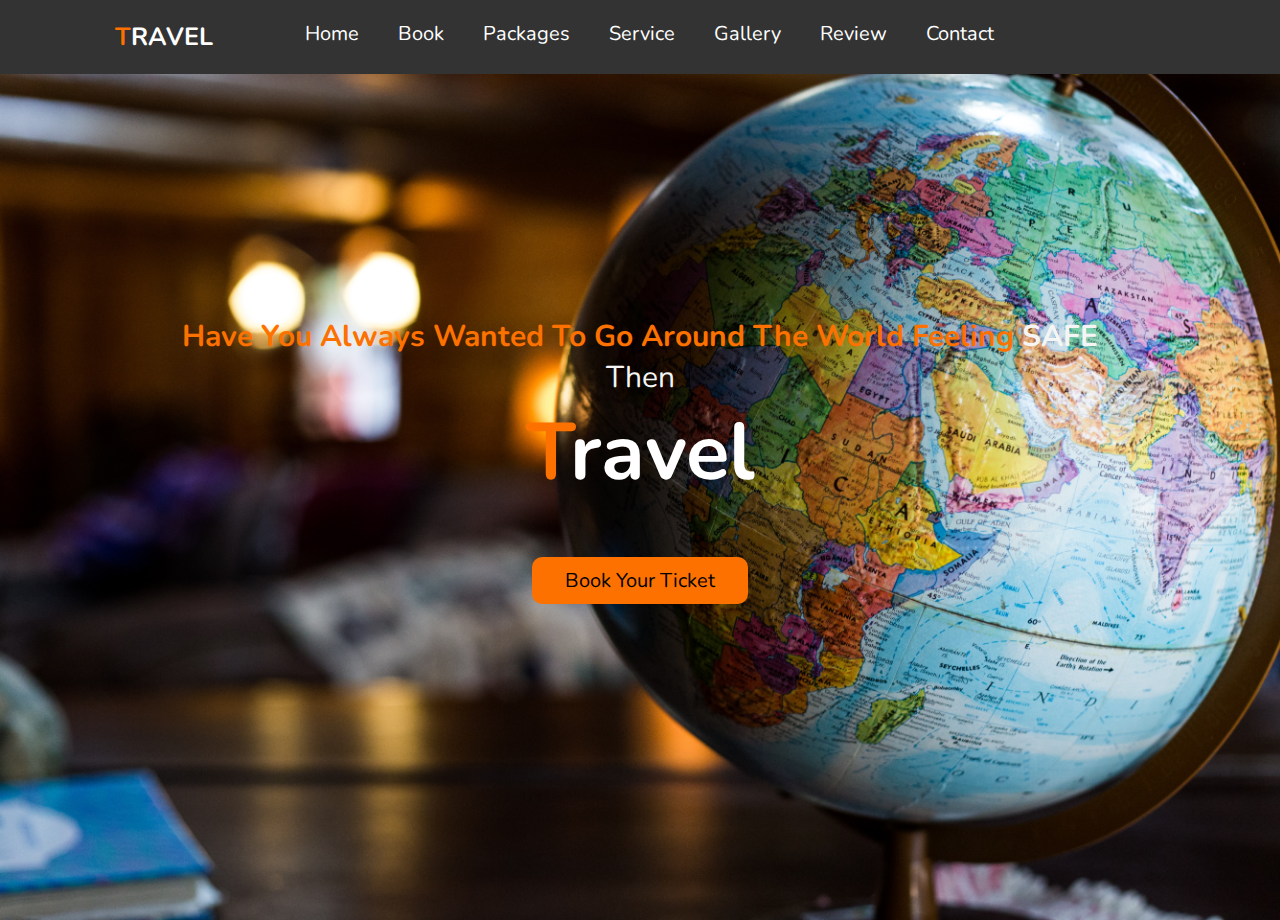
<file: secondpage.html>
<!DOCTYPE html>
<html lang="en">
<head>
    <meta charset="UTF-8">
    <meta http-equiv="X-UA-Compatible" content="IE=edge">
    <meta name="viewport" content="width=device-width, initial-scale=1.0">
    <title>Book  your flight</title>
    <link rel="stylesheet" href="styles.css">
</head>
<body>
    <header >

        <div id="menu-bar" class="fas fa-bars"></div>
        <a href="#" class="logo"><span>T</span>ravel</a>

        <nav class="navbar ">
            <a href="#home">Home</a>
            <a href="#book">Book</a>
            <a href="#packagaes">packages</a>
            <a href="#service">service</a>
            <a href="#gallery">Gallery</a>
            <a href="#review">Review</a>
            <a href="#contact">Contact</a>
        </nav>
        <div class="icons">
            <i class="fas fa-search" id="search-btn"></i>
            <i class="fas fa-user" id="login-btn"></i>
        </div>
        <form action="" class="search-bar-container">
            <input type="search" id="search-bar" placeholder="search here...">
            <label for="search-bar" class="fas fa-search"></label>
        </form>
    </header>


    

    <div class="mainbody ">
        <p class="bigtext"> <span>Have you always wanted to go around the world feeling</span> SAFE</p>
        <p class="secondline">then</p>
        <h1><span>T</span>ravel</h1>
        <button class="secondlineafter">Book Your Ticket</button>

    </div>
</body>
</html>
</file>
<file: styles.css>
@import url('https://fonts.googleapis.com/css2?family=Nunito:wght@200;300;400;600;700&display=swap');

:root {
    --pink: #fc7100;
}

* {
    font-family: 'Nunito', sans-serif;
    margin: 0;
    padding: 0;
    box-sizing: border-box;
    text-transform: capitalize;
    outline: none;
    border: none;
    text-decoration: none;
    transition: all .3s linear;
   
}
body{
    background:url(images/7.jpg) ;
    background-size: cover;
    background-repeat:no-repeat ;
    max-width: 100%;
    
}
*::selection {
    background: var(--pink);
    color: #fff;
}
section{
    padding: 2rem 9%;
}
.btn {
    display: inline-block;
    margin-top: 1rem;
    background: var(--pink);
    color: white;
    padding: .8rem;
    border: .2rem solid var(--pink);
    cursor: pointer;
    font-size: 1.7rem;
}

.btn:hover {
    background: rgba(255, 165, 9, .2);
    color: var(--pink);
}

html {
    font-size: 62.5%;
    overflow-x: hidden;
    scroll-behavior: smooth;
    scroll-padding-top: 6rem;
}

header {
    position: fixed;
    top: 0;
    left: 0;
    right: 0;
    background: #333;
    z-index: 1000;
    display: flex;
    align-content: center;
    justify-content: space-between;
    padding: 2rem 9%;
}

header .logo {
    font-size: 2.5rem;
    font-weight: bolder;
    color: #fff;
    text-transform: uppercase;
}

 span {
    color: var(--pink);
}

header .navbar a {
    color: white;
    font-size: 2rem;
    margin: 1.8rem;
}

header .navbar a:hover {
    color: var(--pink);
}

header .icons i {
    font-size: 2rem;
    color: #fff;
    cursor: pointer;
    
    padding: 1rem 2rem;
}
header .icons{
    align-content: flex-end;
}
header .icons i:hover {
    color: var(--pink);
}

header .search-bar-container {
    position: fixed;
    top: 100%;
    left: 0;
    right: 0;
    padding: 1.5rem 2rem;
    background: #333;
    border-top: .1rem solid rgba(255, 255, 255, .2);
    display: flex;
    align-items: center;
    z-index: 1001;
    clip-path: polygon(0 0, 100% 0, 100% 0, 0 0);
}

header .search-bar-container.active {
    clip-path: polygon(0 0, 100% 0, 100% 100%, 0 100%);
}

header .search-bar-container #search-bar {
    width: 100%;
    color: #333;
    padding: 1rem;
    text-transform: none;
    border-radius: .5rem;

}

header .search-bar-container label {
    color: #fff;
    cursor: pointer;
    font-size: 3rem;
    margin-left: 1.5rem;
}

header .search-bar-container label:hover {
    color: var(--pink);
}

/* login form */
.login-form-container {
    position: fixed;
    top: 0;
    left: 0;
    z-index: 10000;
    min-height: 100vh;
    width: 100%;
    background: rgba(0, 0, 0, .7);
    display: none;
    align-items: center;
    justify-content: center;
}

.login-form-container form {
    margin: 2rem;
    padding: 1.5rem 2rem;
    border-radius: .5rem;
    background: #ffffff;
    width: 40%;
}

.login-form-container form h3 {
    font-size: 3rem;
    text-align: center;
    text-transform: uppercase;
    color: #444;
    padding: 1rem 0;
}

.login-form-container form .box {
    width: 100%;
    padding: 1rem;
    color: #333;
    font-size: 1.7rem;
    margin: .6rem 0;
    border: .1rem solid rgba(0, 0, 0, .3);
    text-transform: none;
}

.login-form-container form .box:focus {
    border-color: var(--pink);
}

.login-form-container form #remember {
    margin: 2rem 0;
}

.login-form-container form label {
    font-size: 1.5rem;
}

.login-form-container form .btn {
    width: 100%;
}

.login-form-container form p {
    font-size: 1.2rem;
    padding: .5rem;
    color: #666;
}

.login-form-container form p a {
    color: var(--pink);
}

.login-form-container form p a:hover {
    color: #333;
    text-decoration: underline;
}

.login-form-container #form-close {
    position: absolute;
    top: 2rem;
    right: 5rem;
    font-size: 5rem;
    color: #fff;
    cursor: pointer;
}

.login-form-container #form-close:hover {
    color: var(--pink);
}




#menu-bar {
    color: #fff;
    border: .1rem solid #fff;
    font-size: 3rem;
    cursor: pointer;
    padding: .5rem 1.2rem;
    display: none;
}


.home{
    min-height: 100vh;
    display: flex;
    align-items: center;
    justify-content: center;
    flex-flow: column;
    position: relative;
    z-index: 0;
}

.home .content {
    text-align: center;
}
.home .content h3{
    font-size: 4.2rem;
    color: #fff;
    text-transform: uppercase;
    text-shadow: 0 .3rem .5rem rgba(0, 0, 0, 0.2);
}
.home  .content p{
    font-size: 2.5rem;
    color: #fff;
    padding: 0 2rem;
}

.hidden{
    display:  none;
}
.mainbody{
    min-height: 100vh;
    display: flex ;
    align-items: center;
    justify-content: center;
    flex-flow: column;
    position: inherit;
    z-index: 0;
    margin: 1rem 5rem;
    padding: 1rem 5rem;
}
.bigtext{
    font-size: 3rem;
    font-weight: bold;
    color: whitesmoke;
    
}
.secondline{
    font-size: 3rem;
    color: whitesmoke;
}
h1{
    font-size: 8rem;
    color: white;
    padding-bottom: 5rem;
}
button{
    font-size: 2rem;
    color: black;
    width: 20%;
    border-radius: 1rem;
    padding: 1rem;
    background-color: var(--pink);
}
button:hover{
    background-color: #f78222a2;
}
button:active{
    transform: scale(0.9);
}


























/* media queries */

@media (max-width:1200px) {
    Html{
        font-size: 56%;
    }
}

@media (max-width:991px) {
    header{
        padding: 2rem;
    }
}

@media (max-width:768px) {
    #menu-bar{
        display: initial;
    }
    header .navbar{
        position:absolute;
        top: 100%; right: 0; left: 0;
        background: #333;
        border-top: .1rem solid rgba(255, 255, 255, .2);
        padding: 1rem,2rem;
       
    }
    header .navbar a {
        display: block;
        border-radius: .5rem;
        padding: 1.5rem;
        margin: 1.5rem 0;
        background: #222;
    }


}

@media (max-width:420px) {
    Html{
        font-size: 50%;
    }
}
</file>
